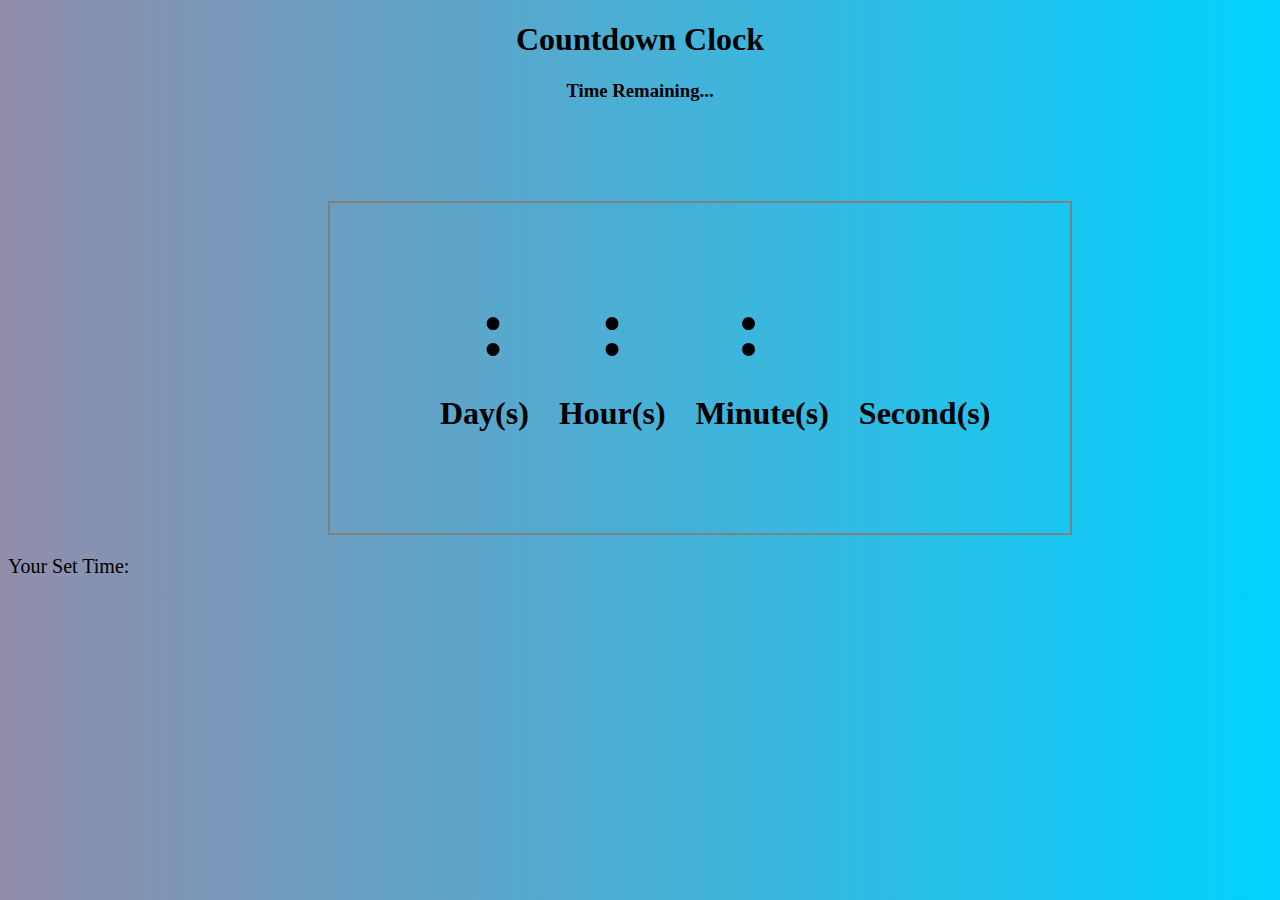
<file: Countdown Clock/index.html>
<!DOCTYPE html>
<html>
<head>
	<meta charset="utf-8">
	<title>Countdown Clock</title>
	<link rel="stylesheet" type="text/css" href="index.css">
	
</head>
<body>

<h1>Countdown Clock</h1>
<h3>Time Remaining...</h3>
<div class="box">
	<div class="innerBox">
		<span id="day"></span><b>:</b>
		<h1>Day(s)</h1>
	</div>
	<div class="innerBox">
		<span id="hour"></span><b>:</b>
		<h1>Hour(s)</h1>
	</div>
	<div class="innerBox">
		<span id="minute"></span><b>:</b>
		<h1>Minute(s)</h1>
	</div>
	<div class="innerBox">
		<span id="sec"></span>
		<h1>Second(s)</h1>
	</div>
</div>
<p>Your Set Time: <i id="userInput"></i>
</p>
<script type="text/javascript" src="index.js"></script>

</body>
</html>
</file>
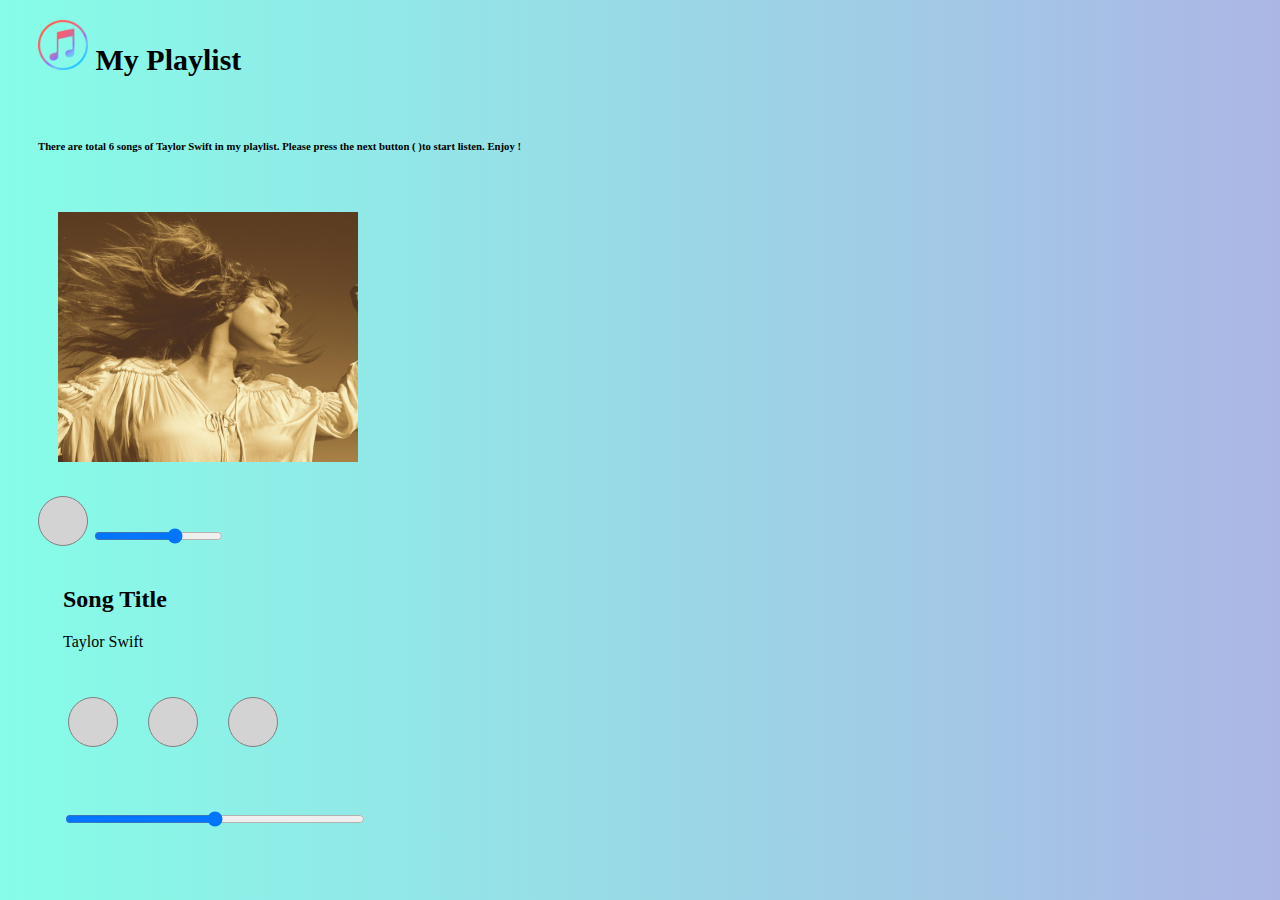
<file: Cutome Music Player/index.html>
<!DOCTYPE html>
<html>
<head>
	<meta charset="utf-8">
	<title>Music Player</title>
	<!--link-->
	<link rel="stylesheet" href="https://cdn.jsdelivr.net/npm/bootstrap@4.6.0/dist/css/bootstrap.min.css" integrity="sha384-B0vP5xmATw1+K9KRQjQERJvTumQW0nPEzvF6L/Z6nronJ3oUOFUFpCjEUQouq2+l" crossorigin="anonymous">
	<script src="https://cdnjs.cloudflare.com/ajax/libs/jquery/3.6.0/jquery.min.js" integrity="sha512-894YE6QWD5I59HgZOGReFYm4dnWc1Qt5NtvYSaNcOP+u1T9qYdvdihz0PPSiiqn/+/3e7Jo4EaG7TubfWGUrMQ==" crossorigin="anonymous" referrerpolicy="no-referrer"></script>
	<script src="https://cdn.jsdelivr.net/npm/bootstrap@4.6.0/dist/js/bootstrap.bundle.min.js" integrity="sha384-Piv4xVNRyMGpqkS2by6br4gNJ7DXjqk09RmUpJ8jgGtD7zP9yug3goQfGII0yAns" crossorigin="anonymous"></script>
	
	<!--fontawsome-->
	<link rel="stylesheet" href="https://cdnjs.cloudflare.com/ajax/libs/font-awesome/5.15.3/css/all.min.css" integrity="sha512-iBBXm8fW90+nuLcSKlbmrPcLa0OT92xO1BIsZ+ywDWZCvqsWgccV3gFoRBv0z+8dLJgyAHIhR35VZc2oM/gI1w==" crossorigin="anonymous" referrerpolicy="no-referrer" />
	<link rel="stylesheet" type="text/css" href="index.css">
</head>
<body>
	<h1><img src="music_img/itunes.png" class="logo">  My Playlist</h1>
	<br>
	<h6>There are total 6 songs of Taylor Swift in my playlist.<b> Please press the next button ( <i class="fas fa-forward"></i> )to start listen. Enjoy !</b></h6>
	<div class="row">
		<div class="col-12 col-md-6" id="leftSide">
			<img src="music_img/taylor.jpg" alt="Taylor Swift" id="album_img">
			<br>
			<div class="volume">
			<button class="icon" onclick="volume_mute()" id="volumeMute"><i class="fas fa-volume-up"></i></button>
			<input type="range" min="0" max="100" value="65" name="volume" onchange="volume_change()" id="volumeChange">
			</div>
		</div>
		<br>
		<div class="col-12 col-md-6 mt-sm-3" id="rightSide">
			<h2 id="songTitle">Song Title</h2>
			<p id="artist">Taylor Swift</p>
			<div class="control">
				<div class="icon">
					<button onclick="preTrack()" id="pre"><i class="fas fa-backward"></i></button>
				</div>
				<div class="icon">
					<button onclick="justPlay()" id="play"preload="none"><i class="fas fa-play "></i></button>
				</div>
				<div class="icon">
				<button  onclick="nextTrack()" id="next"><i class="fas fa-forward"></i></button>
				</div>
			</div>
			<br>
			<div class="trackChange">
				<input type="range" min="0" max="100" name="track" onchange="changeTrack()" id="slider">
			</div>
		</div>
	</div>
	<script type="text/javascript" src="index.js"></script>

</body>
</html>
</file>
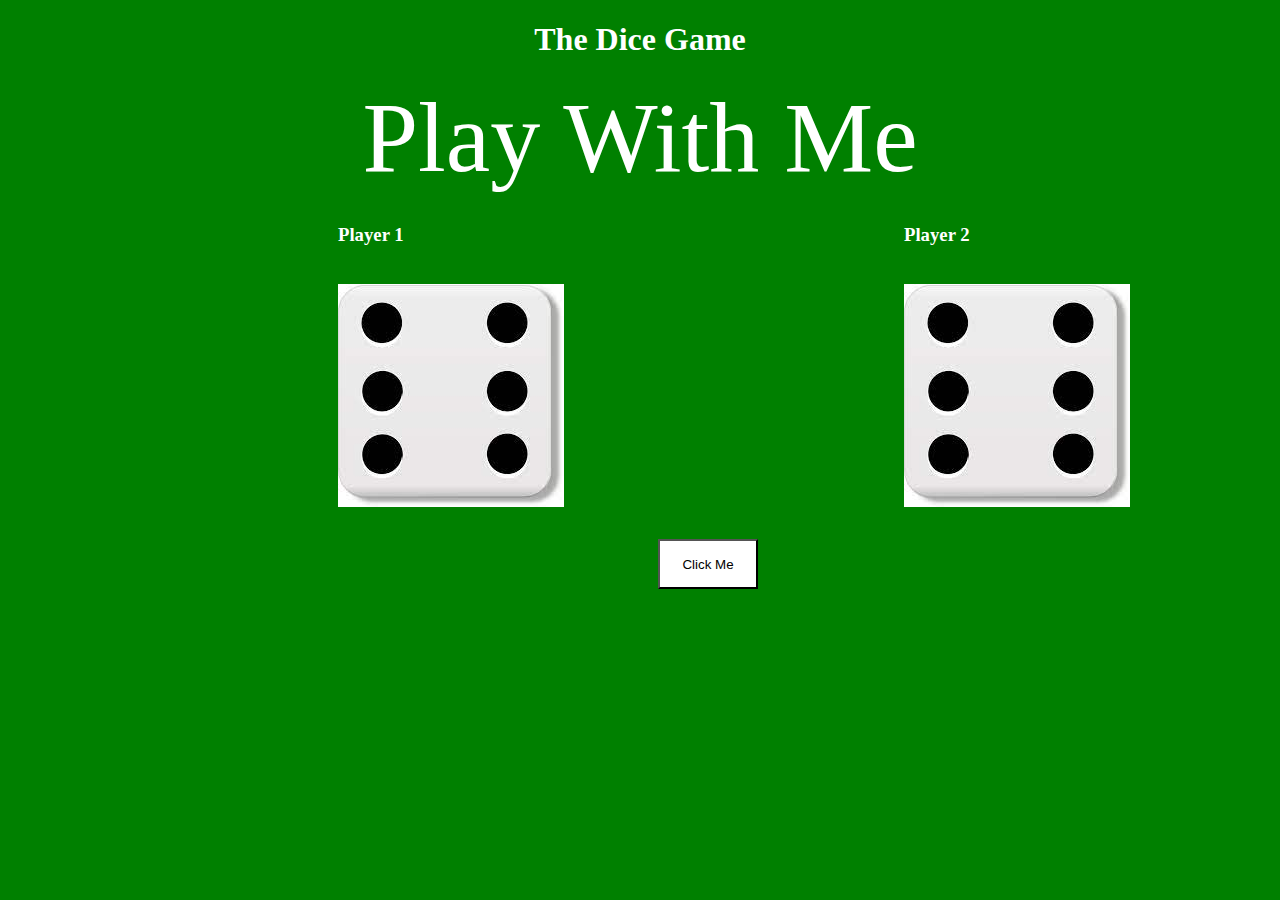
<file: Dice Game/index.html>
<!DOCTYPE html>
<html>
<head>
	<title>The Dice Challenge </title>
	<script type="text/javascript" src="index.js" type="utf8"></script>

	<style type="text/css">
		body{
			background-color: green;
			color: white;
		}
		#output,h1{
			text-align: center;
		}
		#output{
			font-size: 100px;
		}
		.game{
			display: flex;
		}
		img,h3{
			padding: 10px;
			margin-left: 320px;
		}
		.btn{
			margin-left: 650px;
			background-color: white;
			color: black;
			width: 100px;
			height: 50px;
		}
		.btn:hover{
			background-color:blue;
		}
		
	</style>
</head>
<body>
	<h1>The Dice Game </h1>
	<div id="output">Play With Me</div>

	<div class="game">
		<div>
		<h3>Player 1</h3>
		<img id="image1" src="six.jpg">
	</div>
	<div>
		<h3>Player 2</h3>
		<img id="image2" src="six.jpg">
	</div>
	</div>
	<br>
<button class="btn" id="btnu" onclick="refresh()">Click Me</button>

</body>
</html>
</file>
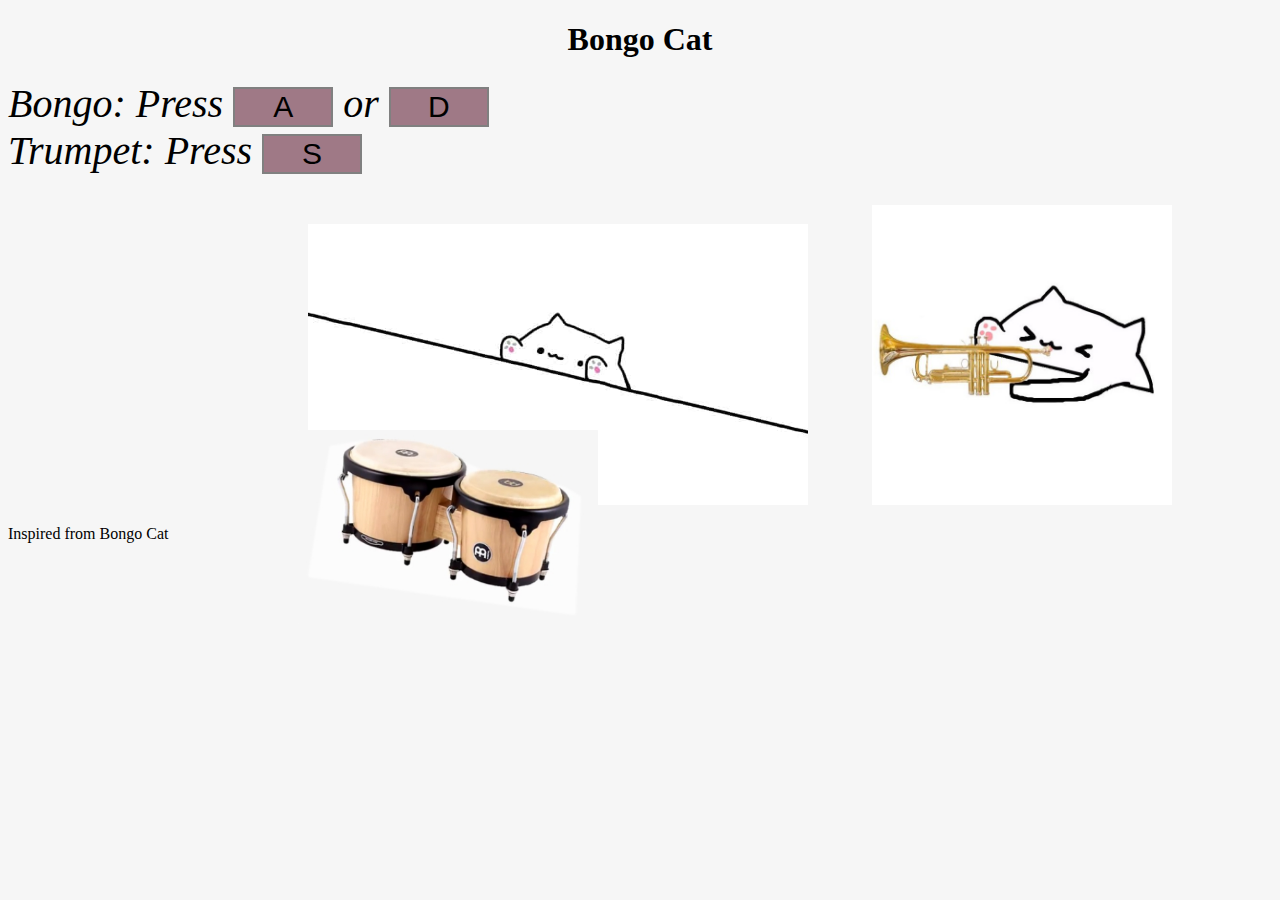
<file: Drum Kit/index.html>
<!DOCTYPE html>
<html>
<head>
	<meta charset="utf-8">
	<title>Bongo Cat</title>
	<script type="text/javascript" src="index.js"></script>
	<style type="text/css">
		body{
			background-color: #F6F6F6;
		}
		h1{
			text-align: center;
		}
		em{
			font-size: 40px;
		}
		.cat{
			width: 500px;
			margin-top: 50px;
			margin-left: 300px;
		}
		#c{
			position: relative;
		}
		#d{	
			display: flex;
			position: absolute;
			top:430px;
			margin-left: 290px;
		}
		button{
			background-color: #9F7986;
			border: 2px solid grey;
			width: 100px;
			font-size: 30px;
		}
		button:hover{
			background-color: #f2d14f;
		}
		#drum{
			width: 300px;
		}
		.cat{

		}
		#trumpet{
			width: 300px;
			padding-left: 60px;
		}
		#err{
			color: green;
		}
	</style>
</head>
<body>
	<h1>Bongo Cat</h1>
	<em>Bongo: Press <button id="btnA" onclick="leftDrum()">A</button> or <button id="btnD" onclick="rightDrum()">D</button></em>
	<br>
	<em>Trumpet: Press <button id="btnS" onclick="trumpet()">S</button></em>
	<div id="c">
	<img id="cat" class="cat" src="both1.jpg">
	<img id="trumpet" src="blow1.jpg">
</div>
<div id="d">
<img id="drum" class="drum" src="drum.png">
</div>

<footer>
	<p>Inspired from Bongo Cat</p>
	<b id="err"></b>
</footer>



</body>
</html>
</file>
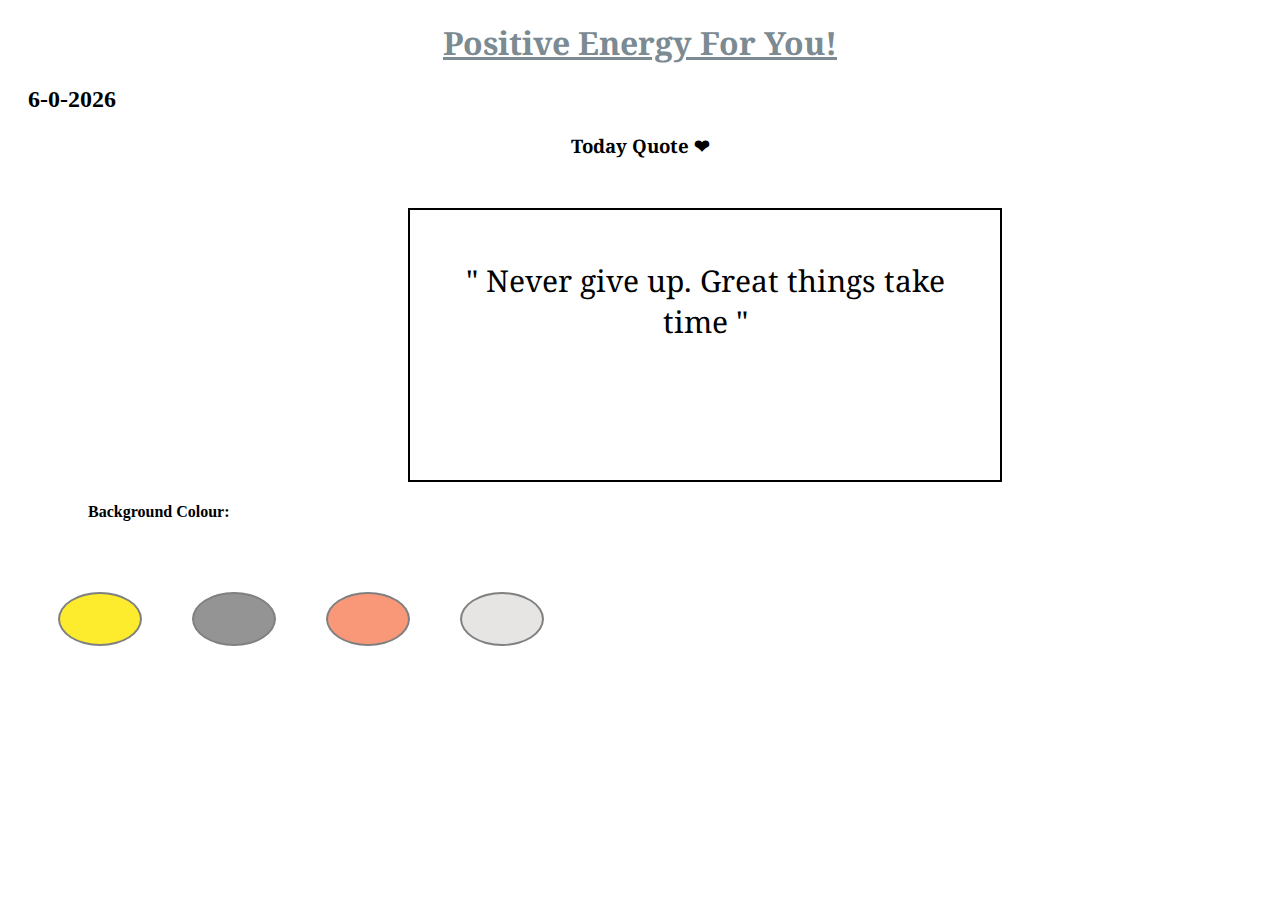
<file: Random quotes generator/index.html>
<!DOCTYPE html>
<html>
<head>
	<meta charset="utf-8">
	<title>Random Quotes Generator</title>
	<link rel="stylesheet" type="text/css" href="index.css">
	
</head>
<body>
	<h1><u>Positive Energy For You!</u> </h1>
	<h2 id="date"></h2>
	<h3>Today Quote <span>&#10084</span></h3>

	<div id="quote"></div>
	<h4>Background Colour:</h4>
	<footer>
		<div id="colr1" class="box"></div>
		<div id="colr2" class="box"></div>
		<div id="colr3" class="box"></div>
		<div id="colr4" class="box"></div>
	</footer>
	<script type="text/javascript" src="index.js"></script>
</body>
</html>
</file>
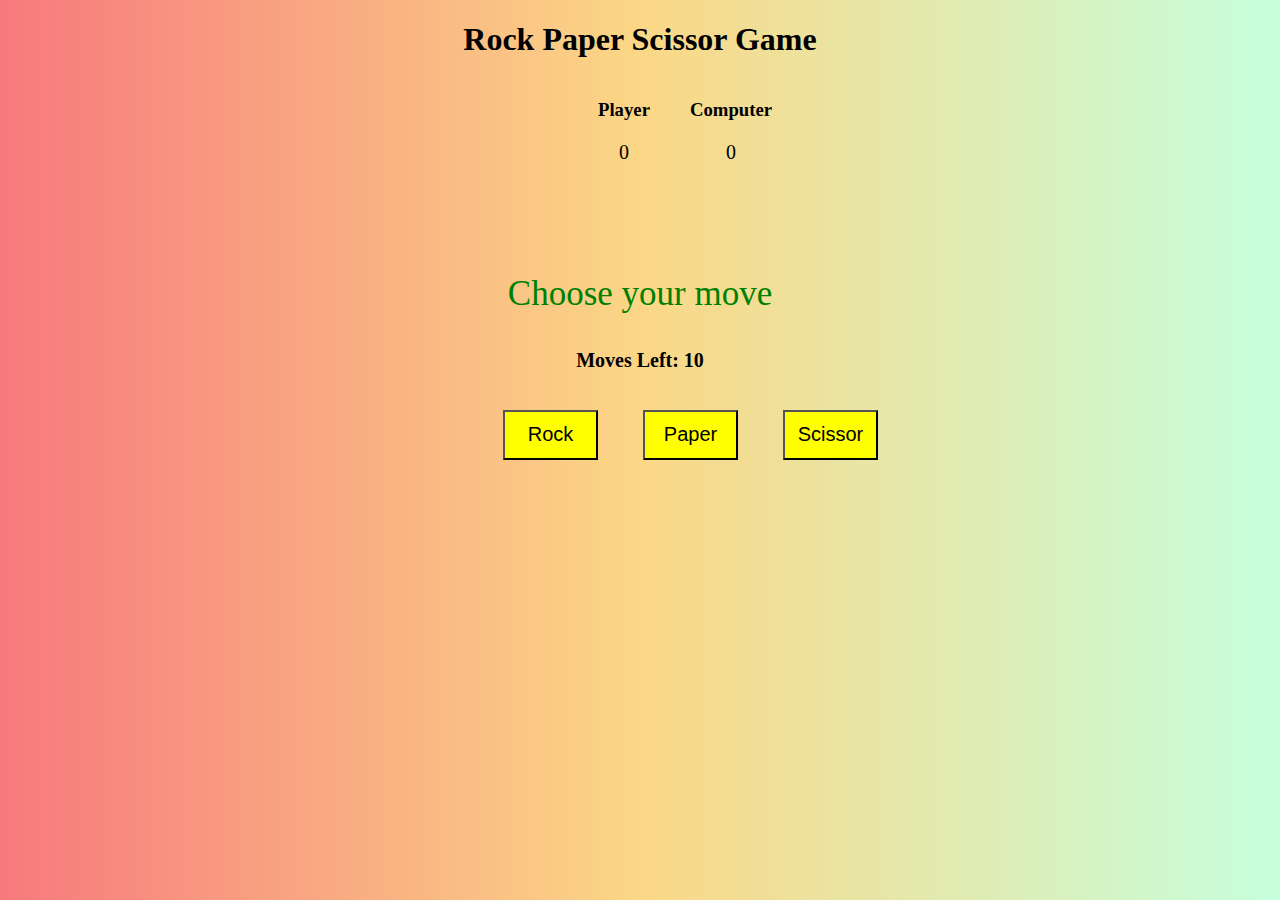
<file: Rock,Paper,Scissor/index.html>
<!DOCTYPE html>
<html>
<head>
	<meta charset="utf-8">
	<title>Rock Paper Scissor Game</title>
	<link rel="stylesheet" type="text/css" href="index.css">
</head>
<body>
	<h1>Rock Paper Scissor Game</h1>
	<div class="show">
		<div class="score">
		<h3>Player</h3>
		<p id="player_score">0</p>
		</div>
		<div class="score">
			<h3>Computer</h3>
			<p id="computer_score">0</p>
		</div>

	</div>
	<p id="total_result">Choose your move</p>
	<p class="move"><b>Moves Left: <span id="move">10</span></b></p>
	<br>
	<div class="all_btn">
		<button class="btn" id="rock">Rock</button>
		<button class="btn" id="paper">Paper</button>
		<button class="btn" id="scissor">Scissor</button>
	</div>
	<br>
	<div>
		<p id="single_result"></p>
		<p id="other"></p>
	</div>
<script type="text/javascript" src="index.js"></script>
</body>
</html>
</file>
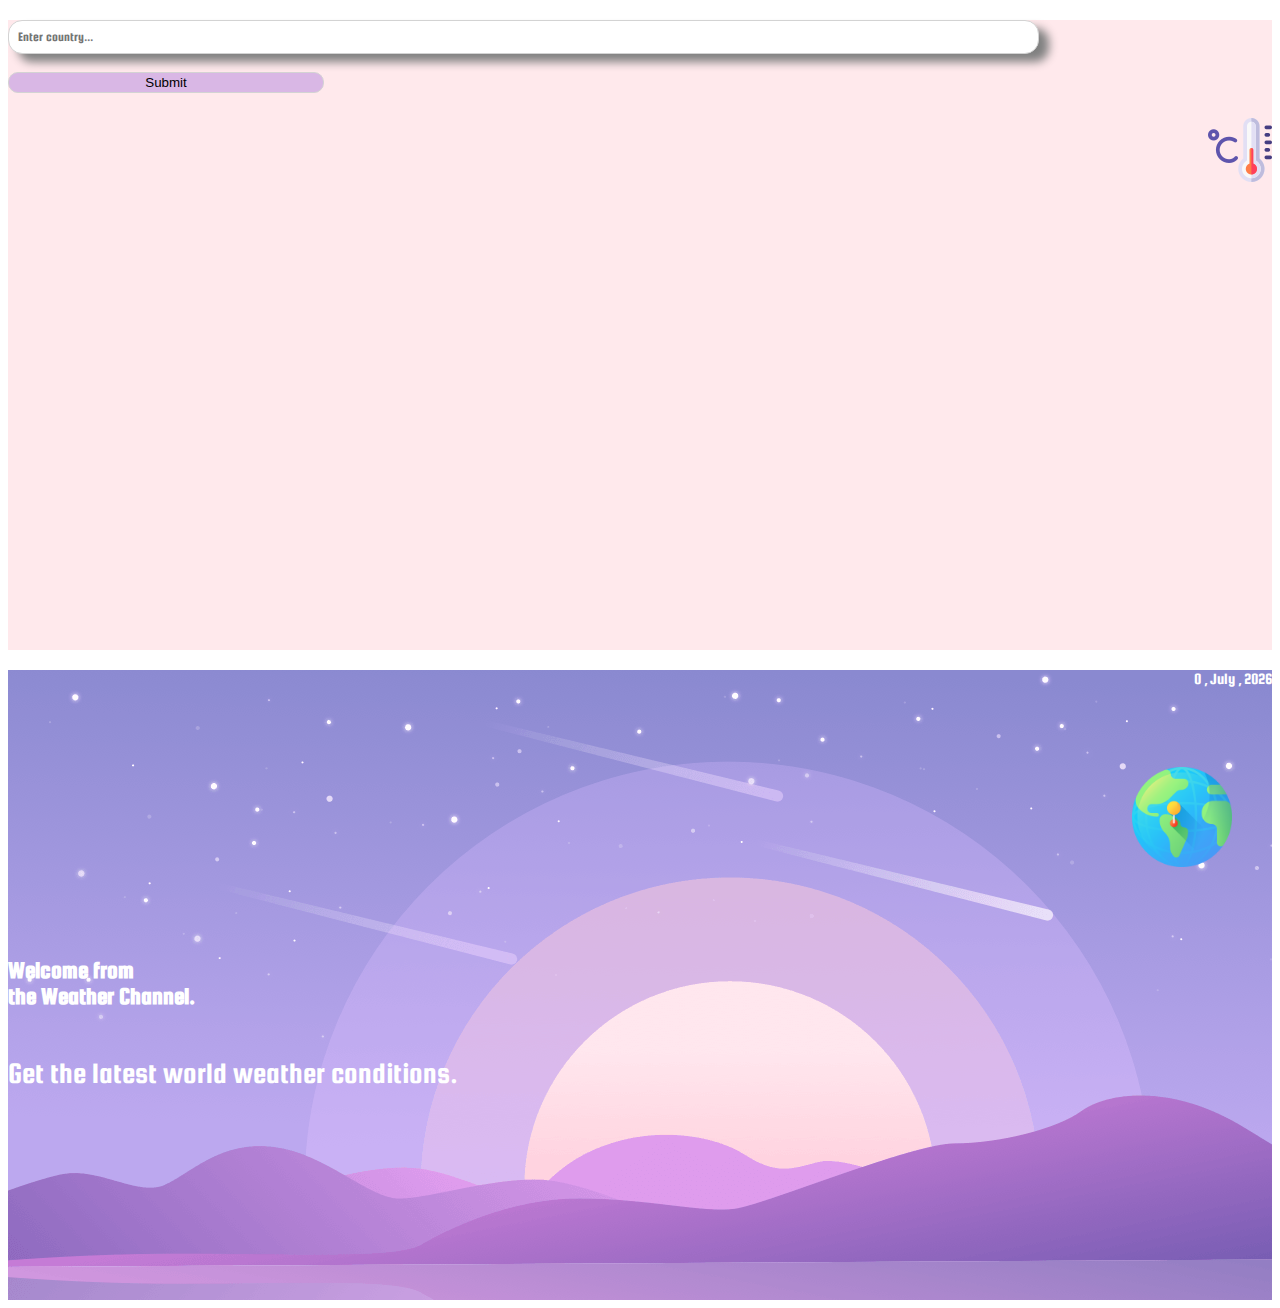
<file: Weather/index.html>
<!DOCTYPE html>
<html>
<head>
	<meta charset="utf-8">
	<meta name="viewport" content="width=device-width, initial-scale=1.0">
	<title>Weather</title>

	<!--links-->
	<link rel="stylesheet" type="text/css" href="index.css">
	<link rel="stylesheet" href="https://cdn.jsdelivr.net/npm/bootstrap@4.6.0/dist/css/bootstrap.min.css" integrity="sha384-B0vP5xmATw1+K9KRQjQERJvTumQW0nPEzvF6L/Z6nronJ3oUOFUFpCjEUQouq2+l" crossorigin="anonymous">
	<script src="https://cdnjs.cloudflare.com/ajax/libs/jquery/3.6.0/jquery.min.js" integrity="sha512-894YE6QWD5I59HgZOGReFYm4dnWc1Qt5NtvYSaNcOP+u1T9qYdvdihz0PPSiiqn/+/3e7Jo4EaG7TubfWGUrMQ==" crossorigin="anonymous" referrerpolicy="no-referrer"></script>
	<script src="https://cdn.jsdelivr.net/npm/bootstrap@4.6.0/dist/js/bootstrap.bundle.min.js" integrity="sha384-Piv4xVNRyMGpqkS2by6br4gNJ7DXjqk09RmUpJ8jgGtD7zP9yug3goQfGII0yAns" crossorigin="anonymous"></script>

</head>
<body>
		<div class="row">
			<div class="col-12 col-md-4 left container-fluid">
				<div class="container subLeft">
					<input type="text" name="country" id="country" placeholder="Enter country..." required>
					<br><br>
					<button type="submit" onclick="start()">Submit</button>
					<p id="feellike"></p>
					<img src="img/centigrade.png" id="flimg" alt="feellike">
				</div>
			</div>	
			<div class="col-12 col-md-8 right container-fluid">
				<div class="container">
					<p id="clock"></p>
					<p id="time"></p>
					<img src="img/worldwide.png" class="worldimg" id="showImg">
					<p id="show_country"></p>
					<h2 class="intro">Welcome from<br> the Weather Channel.</h2>
					<p id="info">Get the latest world weather conditions.</p>	
				</div>
			</div>	
		</div>
	<script type="text/javascript" src="index.js"></script>
</body>
</html>
</file>
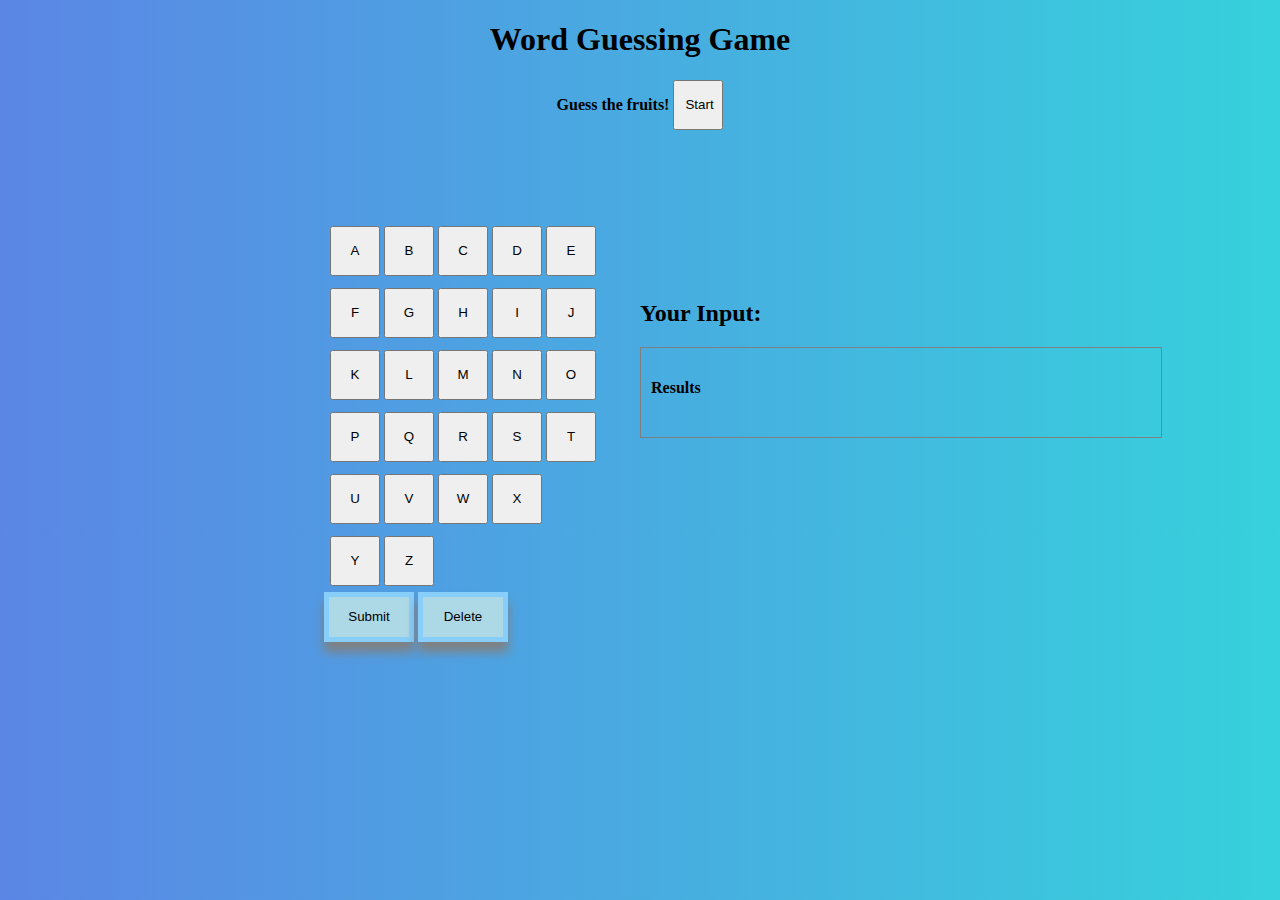
<file: Word Guessing Game/index.html>
<!DOCTYPE html>
<html>
<head>
	<meta charset="utf-8">
	<title>Word Guessing Game</title>
	<link rel="stylesheet" type="text/css" href="index.css">
	<script type="text/javascript" src="index.js"></script>
</head>
<body>
	<header>
		<h1>Word Guessing Game</h1>
		<b>Guess the fruits!</b>
		<button onclick="start()">Start</button>
	</header>
	<div id="left">
		<div id="table">
			<div class="Row">
				<button id="btn" value="a" onclick="word(this)">A</button>
				<button id="btn" value="b" onclick="word(this)" >B</button>
				<button id="btn" value="c" onclick="word(this)">C</button>
				<button id="btn" value="d" onclick="word(this)">D</button>
				<button id="btn" value="e" onclick="word(this)">E</button>
			</div>
			<div class="Row">
				<button id="f" value="f" onclick="word(this)">F</button>
				<button id="g" value="g" onclick="word(this)">G</button>
				<button id="h" value="h" onclick="word(this)">H</button>
				<button id="i" value="i" onclick="word(this)">I </button>
				<button id="j" value="j" onclick="word(this)">J</button>
			</div>
			<div class="Row">
				<button id="k" value="k" onclick="word(this)">K</button>
				<button id="l" value="l" onclick="word(this)">L</button>
				<button id="m" value="m" onclick="word(this)">M</button>
				<button id="n" value="n" onclick="word(this)">N</button>
				<button id="o" value="o" onclick="word(this)">O</button>
			</div>
			<div class="Row">
				<button id="p" value="p" onclick="word(this)">P</button>
				<button id="q" value="q" onclick="word(this)">Q</button>
				<button id="r" value="r" onclick="word(this)">R</button>
				<button id="s" value="s" onclick="word(this)">S</button>
				<button id="t" value="t" onclick="word(this)">T</button>
			</div>
			<div class="Row">
				<button id="u" value="u" onclick="word(this)">U</button>
				<button id="v" value="v" onclick="word(this)">V</button>
				<button id="w" value="w" onclick="word(this)">W</button>
				<button id="x" value="x" onclick="word(this)">X</button>
			</div>
			<div class="Row">
				<button id="y" value="y" onclick="word(this)">Y</button>
				<button id="z" value="z" onclick="word(this)">Z</button>
			</div>
			<button id="submit" onclick="check()">Submit</button>
			<button id="del" onclick="del()">Delete</button>
		</div>
	</div>
	<div id="right">
		<h2><span id="firstWord"></span><span id="blank"></span><span id="lastWord"> </span></h2>
		<br>
		<h2>Your Input: <span id="ans"></span></h2>
		<div id="resultshow">
			<h4>Results</h4>
			<ol id="uL">
			</ol>
		</div>
	</div>
	<footer>
	<h3 id="endResult"></h3>	
</footer>
</body>
</html>
</file>
<file: Countdown Clock/index.css>
body{
	background: #00d2ff;  /* fallback for old browsers */
background: -webkit-linear-gradient(to right, #928DAB, #00d2ff);  /* Chrome 10-25, Safari 5.1-6 */
background: linear-gradient(to right, #928DAB, #00d2ff); /* W3C, IE 10+/ Edge, Firefox 16+, Chrome 26+, Opera 12+, Safari 7+ */

}
h1{
	text-align: center;
}
h3{
	text-align: center;
}
.box{
	display: inline-flex;
	border: 2px solid gray;
	padding: 80px;
	margin-left: 320px;
	margin-top: 80px;
}
#hour,#day,#sec,#minute{
	justify-content: space-between;
	padding: 20px;
	width: 150px;
	height: 100px;

}
span{
	font-size: 80px;
	padding: 0px;
}
.innerBox{
	margin-left: 30px;

}
b{
	font-size: 80px;
}
p{
	font-size: 20px;
}
</file>
<file: Cutome Music Player/index.css>
body{
	background: #acb6e5;  /* fallback for old browsers */
background: -webkit-linear-gradient(to right, #86fde8, #acb6e5);  /* Chrome 10-25, Safari 5.1-6 */
background: linear-gradient(to right, #86fde8, #acb6e5); /* W3C, IE 10+/ Edge, Firefox 16+, Chrome 26+, Opera 12+, Safari 7+ */

}
#album_img{
	margin-top: 30px;
	margin-left: 50px;
	width: 300px;
	height: 250px;
}
h6{
	margin-left: 30px;
}
h1{
	font-size: 30px;
}
.logo{
	width: 50px;
	margin-left: 30px;

}
.icon{
	justify-content: space-between;
	margin-left: 30px;
}
#pre,#play,#next,#volumeMute{
	background-color: lightgray;
	border: 1px solid gray;
	border-radius: 50%;
	width: 50px;
	height: 50px;
}
.control{
	padding: 30px;
	display: inline-flex;
}
h2,#artist{
	margin-left: 55px;
}
.trackChange{
	margin-top: 30px;
	margin-left: 55px;
}
.volume{
	margin-top: 30px;
}
.row{
	margin-top: 30px;
}
#slider{
	width: 300px;
}
</file>
<file: Random quotes generator/index.css>
@import url('https://fonts.googleapis.com/css2?family=Noto+Serif:wght@700&display=swap');
@import url('https://fonts.googleapis.com/css2?family=Noto+Serif:wght@700&family=Pattaya&display=swap');
h1{
	font-family: 'Noto Serif', serif;
	text-align: center;
	color: #7C8A92;
}
h3{
	text-align: center;
	font-family: 'Noto Serif', serif;
}
h4{
	margin-left: 80px;
}
#date{
	margin-left: 20px;
}
#quote{
	margin-left: 400px;
	margin-top: 50px;
	width: 550px;
	height: 200px;
	border: 2px solid black;
	font-size: 30px;
	padding: 20px;
	padding-top: 50px;
	text-align: center;
	font-family: 'Noto Serif', serif;
	background-image: url("https://img.wallpapersafari.com/desktop/728/410/7/2/wFtdYz.png");
}
footer{
	display:inline-flex;
	margin-top: 50px;
	
}
.box{
	border: 2px solid grey;
	justify-content: space-around;
	width: 80px;
	height: 50px;
	margin-left: 50px;
	border-radius: 50%;
}
#colr1{
	background-color: #FDEB2E;
}
#colr2{
	background-color: #959494;
}
#colr3{
	background-color: #F99878;
}
#colr4{
	background-color: #E6E5E4;
}
</file>
<file: Rock,Paper,Scissor/index.css>
body{
	background: #C6FFDD;  /* fallback for old browsers */
background: -webkit-linear-gradient(to right, #f7797d, #FBD786, #C6FFDD);  /* Chrome 10-25, Safari 5.1-6 */
background: linear-gradient(to right, #f7797d, #FBD786, #C6FFDD); /* W3C, IE 10+/ Edge, Firefox 16+, Chrome 26+, Opera 12+, Safari 7+ */

}
h1{
	text-align: center;
}
p{
	text-align: center;
	margin-top: 20px;
	font-size: 20px;
}
.all_btn{
	display: inline-flex;
	margin-left: 450px;
}
.btn{
	justify-content: space-between;
	background-color: yellow;
	width: 95px;
	height: 50px;
	padding: 10px;
	margin-left: 45px;
	font-size: 20px;
}
#total_result{
	margin-top: 90px;
	font-size: 35px;
	color: green;
}
.show{
	display: inline-flex;
	margin-left: 550px;
}
.score{
	justify-content: space-between;
	margin-left: 40px;
}
</file>
<file: Weather/index.css>
@import url('https://fonts.googleapis.com/css2?family=Squada+One&display=swap');
@import url('https://fonts.googleapis.com/css2?family=Libre+Baskerville&family=Squada+One&display=swap');

.right{

	position: relative;
	height: 630px;
	background-image: url("img/wp.png");

}
.left{
	background-color:#ffe9ec;
	height: 630px;
}
.intro{
	color: white ;
	position: absolute;
	margin-top: 250px;
	font-family: 'Libre Baskerville', serif;
font-family: 'Squada One', cursive;
}
#info{
	color: white  ;
	font-size: 30px;
	position: absolute;
	margin-top: 350px;
	font-family: 'Libre Baskerville', serif;
	font-family: 'Squada One', cursive;
}
#show_country{
	color: white  ;
	font-size: 50px;
	position: absolute;
	margin-top: 150px;
	font-family: 'Libre Baskerville', serif;
	font-family: 'Squada One', cursive;
}
.worldimg{
	margin-right: 40px;
	float: right;
	margin-top: 60px;
	width: 100px;
	height: 100px;
}
.subLeft{
	margin-top: 20px;
}
input{
	width: 80%;
	height: 10%;
	padding: 9px;
	border: 1px solid lightgray;
	border-bottom-left-radius: 14px;
	border-bottom-right-radius: 14px;
	border-top-right-radius: 14px;
	border-top-left-radius: 14px;
	box-shadow: 10px 8px 10px gray;
	font-family: 'Libre Baskerville', serif;
	font-family: 'Squada One', cursive;
}
input:focus{
	border: 1px solid lightgray;
	border-bottom-left-radius: 14px;
	border-bottom-right-radius: 14px;
	border-top-right-radius: 14px;
	border-top-left-radius: 14px;
	outline: none;
}
button{
	width: 25%;
	height: 10%;
	padding: 2px;
	border: 1px solid lightgray;
	border-bottom-left-radius: 10px;
	border-bottom-right-radius: 10px;
	border-top-right-radius: 10px;
	border-top-left-radius: 10px;
	background-color: #D9B7E5;

}
button:hover{
	background-color: #F2CBF4;
}
#clock,#time{
	color: white;
	margin-top: 20px;
	text-align: right;
	font-family: 'Squada One', cursive;
}
#feellike{
	font-size: 25px;
	margin-top: 20px;
	font-family: 'Libre Baskerville', serif;
	font-family: 'Squada One', cursive;
}
#flimg{
	float: right;
}
@media screen and (max-width: 480px){
	.left{
		height: 300px;
	}
}
</file>
<file: Word Guessing Game/index.css>
body{
	background: #36D1DC;  /* fallback for old browsers */
background: -webkit-linear-gradient(to right, #5B86E5, #36D1DC);  /* Chrome 10-25, Safari 5.1-6 */
background: linear-gradient(to right, #5B86E5, #36D1DC); /* W3C, IE 10+/ Edge, Firefox 16+, Chrome 26+, Opera 12+, Safari 7+ */

}
header{
	text-align: center;
}
#table{
	margin-left: 25%;
}
#left{
	margin-top: 90px;
	display:flex;
}
#right{
	margin-left: 50%;
	margin-top: -400px;
}
.Row{
	padding: 6px;
}
#resultshow{
	border: 1px solid gray;
	width: 500px;
	padding: 10px;
}
#submit,#del{
	width: 90px;
	padding: 4px;
	background-color: lightblue;
	outline: none;
	border: 5px solid lightskyblue;
	box-shadow: 0px 10px 10px gray;
}
button{
	width: 50px;
	height: 50px;
	padding: 10px;

}
button:hover{
	background-color: lightcyan;
	border: white;
	font-weight: 300;
}
ol{
	font-family: monospace;
	font-size: 30px;
}
footer{
	margin-top: 95px;
	text-align: center;
}
</file>
